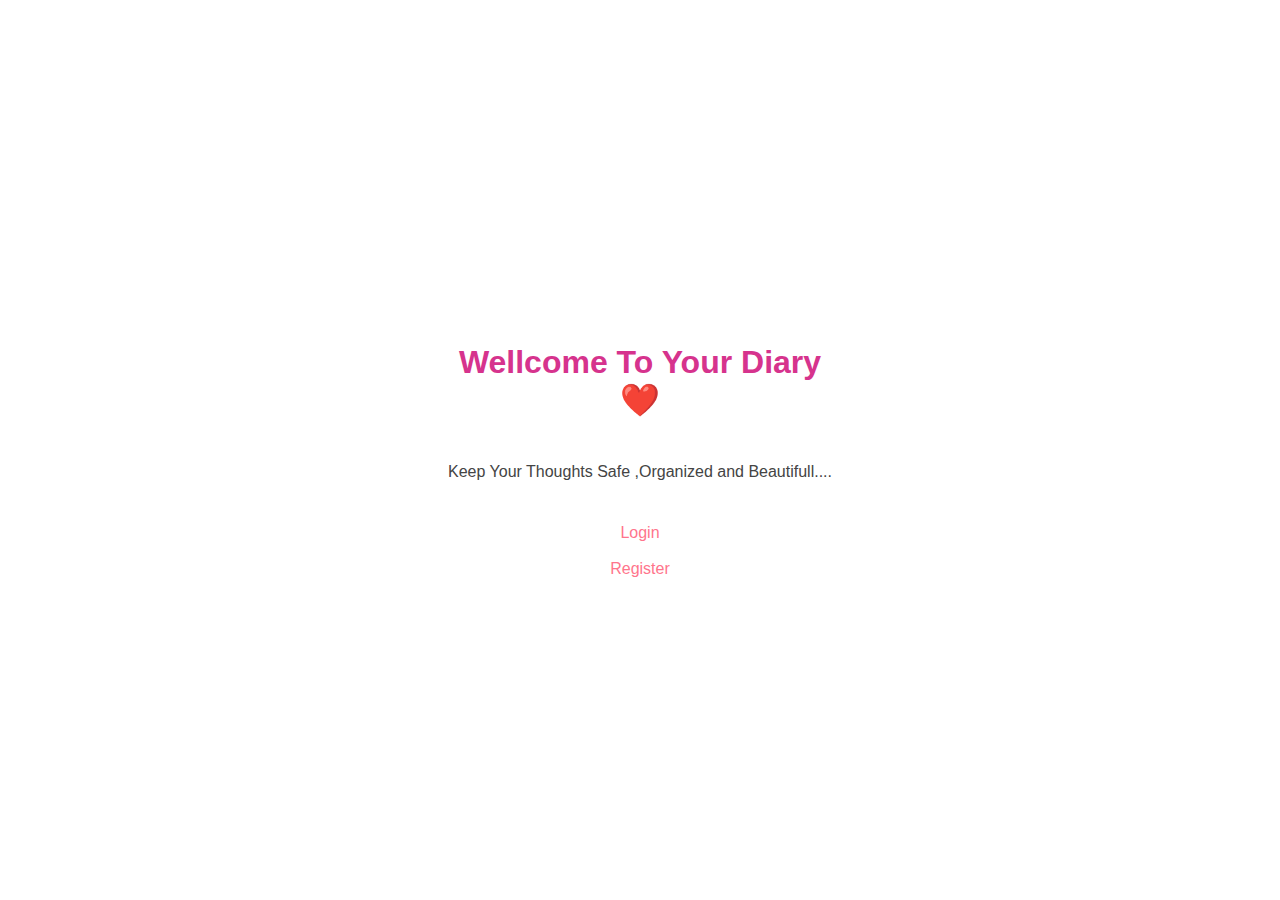
<file: index.html>
<!DOCTYPE html>
<html lang="en">
<head>
    <meta charset="UTF-8">
    <meta name="viewport" content="width=device-width, initial-scale=1.0">
    <title>Diary</title>
    <link rel="stylesheet" href="style.css"> 
</head>
<body>
    <div class ="container">
        <h1>Wellcome To Your Diary ❤️</h1><br>
        <p>Keep Your Thoughts Safe ,Organized and Beautifull....</p><br>
        <a href="login.html">Login</a><br><br>
        <a href="register.html">Register</a><br>
    </div>
    </script>
    </div>
</body>
</html>
</file>
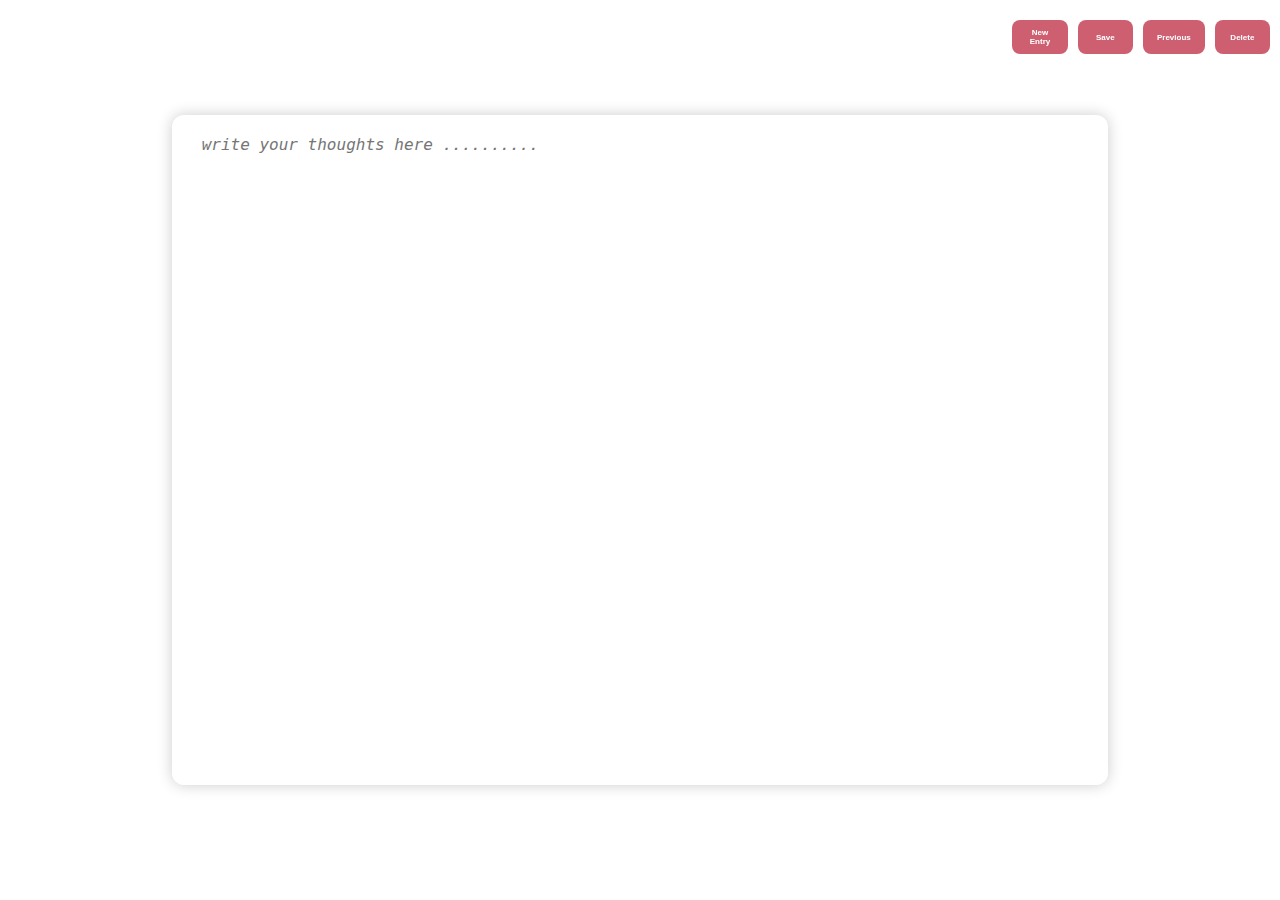
<file: diary.html>
<!DOCTYPE html>
<html lang="en">
<head>
    <meta charset="UTF-8">
    <meta name="viewport" content="width=device-width, initial-scale=1.0">
    <title>Diary</title>
    <link rel="stylesheet" href="style.css">
</head>
<body >
    <div class="buttons">
    <button onclick="newEntry()">New Entry</button>
    <button onclick="saveEntry()">Save</button>
    <button onclick="loadPrevious()">Previous</button>
    <button onclick="deleteEntry()">Delete</button>
</div>

<textarea id="diary" placeholder=" write your thoughts here .........."></textarea>

<script>
    let entries = JSON.parse(localStorage.getItem("diaryEntries")) || [];
    let currentIndex = entries.length - 1;

    function newEntry() {
        let today = new Date().toLocaleDateString();
        document.getElementById("diary").value = today + "\nDear Diary,\n";
        currentIndex = entries.length;
    }

    function saveEntry() {
        let text = document.getElementById("diary").value.trim();
        if (text) {
            if (currentIndex >= 0 && currentIndex < entries.length) {
                entries[currentIndex] = text;
            } else {
                entries.push(text);
                currentIndex = entries.length - 1;
            }
            localStorage.setItem("diaryEntries", JSON.stringify(entries));
            alert("Entry saved!");
        }
    }

    function loadPrevious() {
        if (entries.length > 0 && currentIndex > 0) {
            currentIndex--;
            document.getElementById("diary").value = entries[currentIndex];
        } else {
            alert("No previous entry found!");
        }
    }

    function deleteEntry() {
        if (entries.length > 0 && currentIndex >= 0) {
            entries.splice(currentIndex, 1);
            localStorage.setItem("diaryEntries", JSON.stringify(entries));
            document.getElementById("diary").value = "";
            currentIndex = entries.length - 1;
            alert("Entry deleted!");
        }
    }
</script>

</body>
</html>
</file>
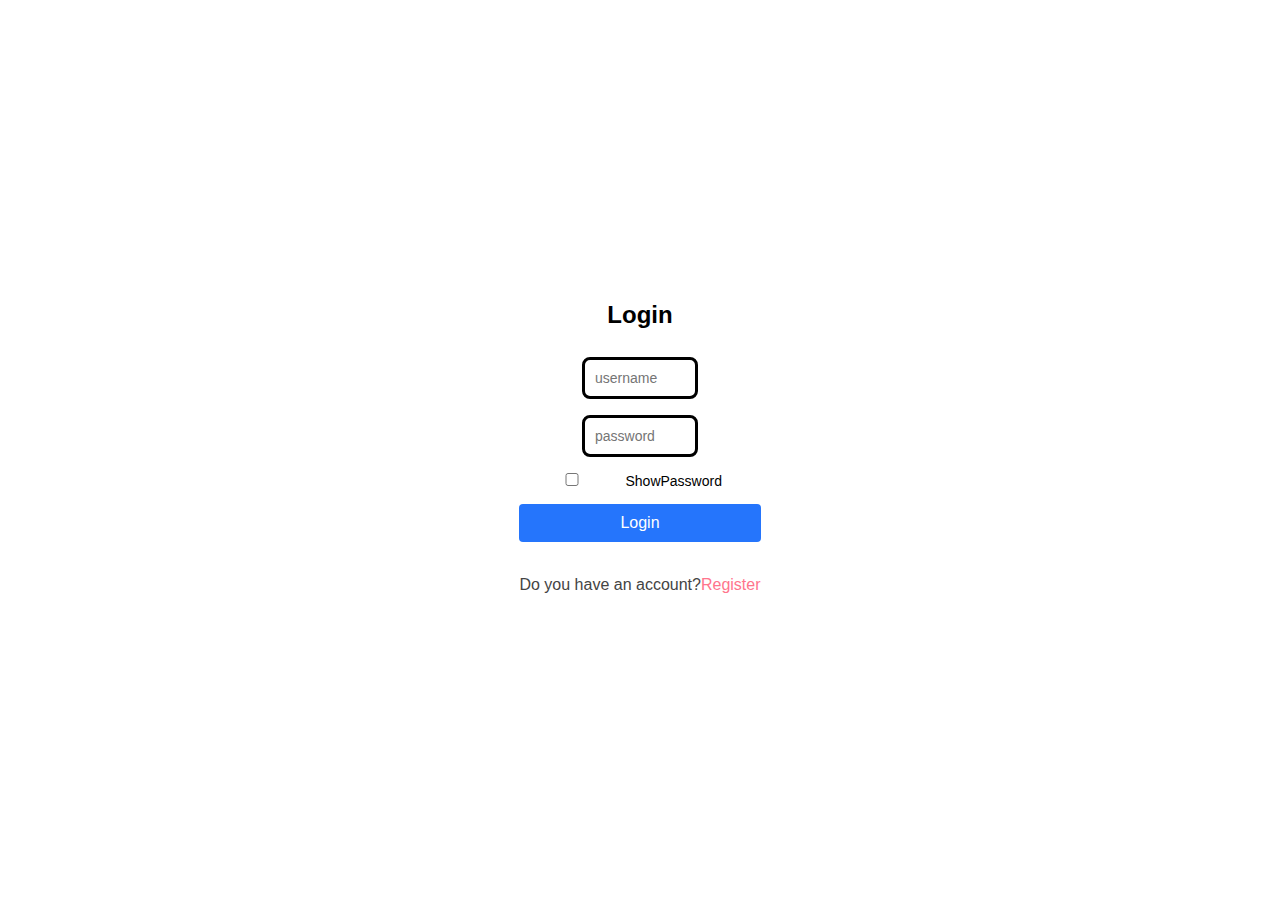
<file: login.html>
<!DOCTYPE html>
<html lang="en">
<head>
    <meta charset="UTF-8">
    <meta name="viewport" content="width=device-width, initial-scale=1.0">
    <title>login page</title>
     <link rel="stylesheet" href="style.css" >  
</head>
<body >
<div id="login">
   <h2 >Login</h2>
   <form id="loginform">
    <input type="text" id="username"placeholder="username"required><br>
    <input type="text" id="password"placeholder="password"required><br>
   
   <div id="showpass">
    <label for ="showpassword">
        <input type="checkbox" id="showpassword">ShowPassword</label><br>
   </div>
<button type="submit"> Login</button><br><br>
   </form>
   <p>Do you have an account?<a href="register.html">Register</a></p>
</div>
<script>
    document.getElementById("showpassword").addEventListener("change", function()  {
        let passField =document.getElementById("password");
        passField.type=this.check?"text":"password";
    });
    document.getElementById("loginform").addEventListener("submit",function (event)
{
   event. preventDefault();
    let username=document.getElementById("username").value. trim();
    let password=document.getElementById("password").value;
    let user = JSON.parse(localStorage. getItem("user"))||[];
    let foundUser =users.find(user=>user.username==username &&user.password==password);
    if(foundUser){
    alert("Sucessfull Login !");
localstorage.setItem("loggedInUser",username);
window.location.href="diary.html";}
else
{
    alert("InValid username or password !")
}


});
</script>
</body>
</html>
</file>
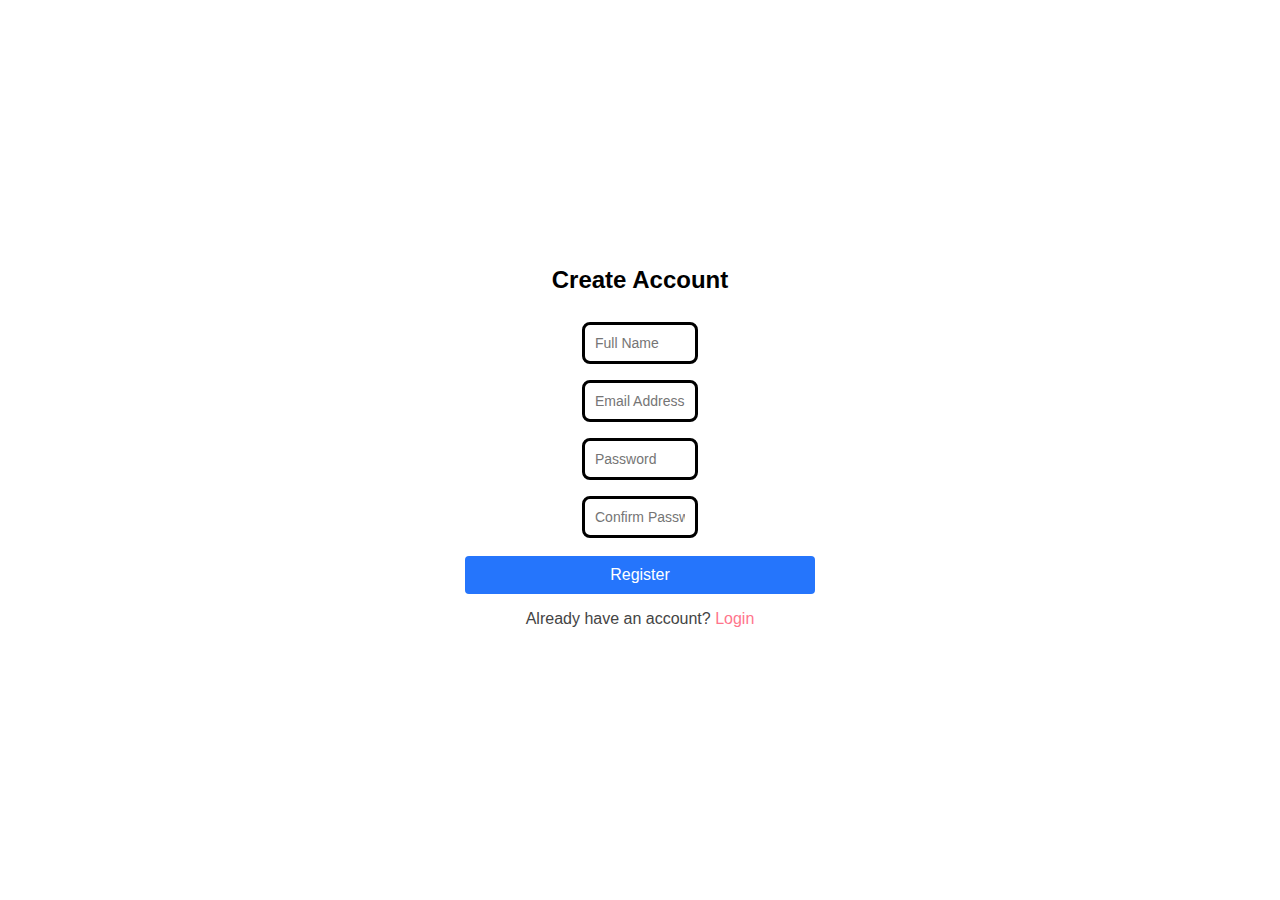
<file: register.html>
<!DOCTYPE html>
<html lang="en">
<head>
    <meta charset="UTF-8">
    <meta name="viewport" content="width=device-width, initial-scale=1.0">
    <title>home page</title>
    <link rel="stylesheet" href="style.css">
</head>
 <body>
     <div class="from-container">
        <h2>Create Account</h2>
        <form id="registerForm">
            <input type="text" id="name" placeholder="Full Name" required><br>
            <input type="email" id="email" placeholder="Email Address" required><br>
            <input type="password" id="password" placeholder="Password" required><br>
                        <input type="password" id="confirmPassword" placeholder="Confirm Password" required><br>
            <button type="submit">Register</button><br>
        </form>
        <p>Already have an account? <a href="login.html">Login</a></p>
    </div>

    <script>
        document.getElementById("registerForm").addEventListener("submit", function(e) {
            e.preventDefault(); // page reload hone se roka

            let name = document.getElementById("name").value;
            let email = document.getElementById("email").value;
            let password = document.getElementById("password").value;
            let confirmPassword = document.getElementById("confirmPassword").value;

            if (password !== confirmPassword) {
                alert("Passwords do not match!");
                return;
            }

            let user = { name, email, password };
            localStorage.setItem("user", JSON.stringify(user));
            alert("Registration successful! Please login.");
            window.location.href = "login.html";
        });
    </script>
</body> 
</html>
</file>
<file: style.css>
body{
    background-image: url('https://images.unsplash.com/photo-1606210108866-4ca4eb806983?w=700&auto=format&fit=crop&q=60&ixlib=rb-4.1.0&ixid=M3wxMjA3fDB8MHxzZWFyY2h8ODJ8fGklMjB3YW50JTIwZ2VuZXJhbCUyMGFuZCUyMGN1dGUlMjBiYWNrZ3JvdW5kJTIwZm9yJTIwbXklMjBkaWFyeSUyMHByb2plY3QlMjAlMjBhbmQlMjBiZWF1dGlmdWxsfGVufDB8fDB8fHww');
    background-position: center;
    background-repeat: no-repeat;
    background-size: cover;
    font-family:Arial, Helvetica, sans-serif;
    display: flex;
    align-items: center;
    justify-content: center;
}
.container{
    background: fixed;
    border-radius: 15px;
    text-align: center;
    max-width: 400px;
    width:90%;

}
h1{
    margin-bottom: 10px;
    color: #d6338d;
}
p{
    margin-bottom: 25px;
    color:#444;
}
button{
    color :black;
}body{
    font-family: Arial, Helvetica, sans-serif;
    display: flex;
    text-align: center;
    justify-content: center;
    background: linear-gradient();
    height: 100vh;
}
.from-container{
    text-align: center;
    padding: 15px;
    border-radius: 15px;
    background: white;
    width: 350px;
    box-shadow:4px,12px ;

}h2{
    text-align: center;
    margin-bottom: 20px;
}button{
 width: 100%;   
 padding:15px;
 border:none;
 color:black;
 cursor: pointer;
 background:#ff758c;
 font-size: 16px;
 border-radius: 4px;
 transition: 0.3s;
}
button:hover{
    background:#e84362;
}a{
    color:#ff758c;
    text-decoration: none;
}
body{
    font-family: Arial, Helvetica, sans-serif;
    display:flex;
    justify-content: center;
    text-align: center;
    align-items: center;
    height:100vh;
}#login{
   display:flex;
   flex-direction: column;
   text-align: center;
   justify-content: center;
   background:white;
   padding: 30px;
border-radius:15px ;
width: 320;
height: auto;
margin: auto;
box-shadow:0px,8px,12px rgba(0,0,0,0.2) ;
}h2{
    margin-bottom: 20px;
    text-align: center;
    
}input{
    width: 90px;
    border: solid;
    border-radius: 8px;
    margin:8px;
    padding: 10px;
    font-size: 14px;

    
}button{
    width: 100%;
    padding: 10px;
    color: white;
    cursor: pointer;
    background: #2575fc;
    font-size: 16px;
    margin-top: 10px;
}button:hover{
    background: #1b5ed9;
}#showpass{
    display: flex;
margin-top: 1opx;
    cursor: pointer;
    font-size: 14px;
    align-items: center;

}.showpassinput[type="checkbox"]{
    margin-right: 3px;

}
   
     body{
        margin: 0;
        padding: 0;
        font-family: 'Segoe UI', sans-serif;
     }

    /* Buttons top-right */
    .buttons {
        position: fixed;
        top: 10px;
        right: 10px;
        display: flex;
        gap: 10px;
        z-index: 10;
    }

    .buttons button {
        background: rgb(206, 95, 113);
        border: none;
        padding: 8px 14px;
        border-radius: 8px;
        cursor: pointer;
        font-size: 8px;
        font-weight: bold;
        transition: 0.3s;
    }

    .buttons button:hover {
        background: rgb(234, 84, 109);
    }

    /* Diary box */
    #diary {
        display: block;
        margin: 100px auto;
        width: 70%;
        min-height: 70vh;
        padding: 20px;
        font-size: 16px;
        font-style: italic;
        background-image: url('https://media.istockphoto.com/id/1215040525/photo/pink-feather-background-texture.jpg?s=612x612&w=0&k=20&c=RqHRpyu1EJKRNn7aNxWeATGyOrYk32wESamPbghG55k=');
        border-radius: 12px;
        box-shadow: 0 0 15px rgba(0,0,0,0.2);
        border: none;
        outline: none;
        resize: none;
    }
/* --- Responsive Design --- */

/* Mobile (max 600px) */
@media (max-width: 600px) {
    #login, .from-container, .container {
        width: 90%;
        padding: 20px;
    }
    #diary {
        width: 95%;
        min-height: 60vh;
        font-size: 14px;
    }
    .buttons {
        flex-direction: column;
        top: 5px;
        right: 5px;
    }
    .buttons button {
        font-size: 10px;
        padding: 6px 10px;
    }
}

/* Tablet (600px - 900px) */
@media (min-width: 601px) and (max-width: 900px) {
    #login, .from-container, .container {
        width: 70%;
    }
    #diary {
        width: 80%;
    }
}
</file>
